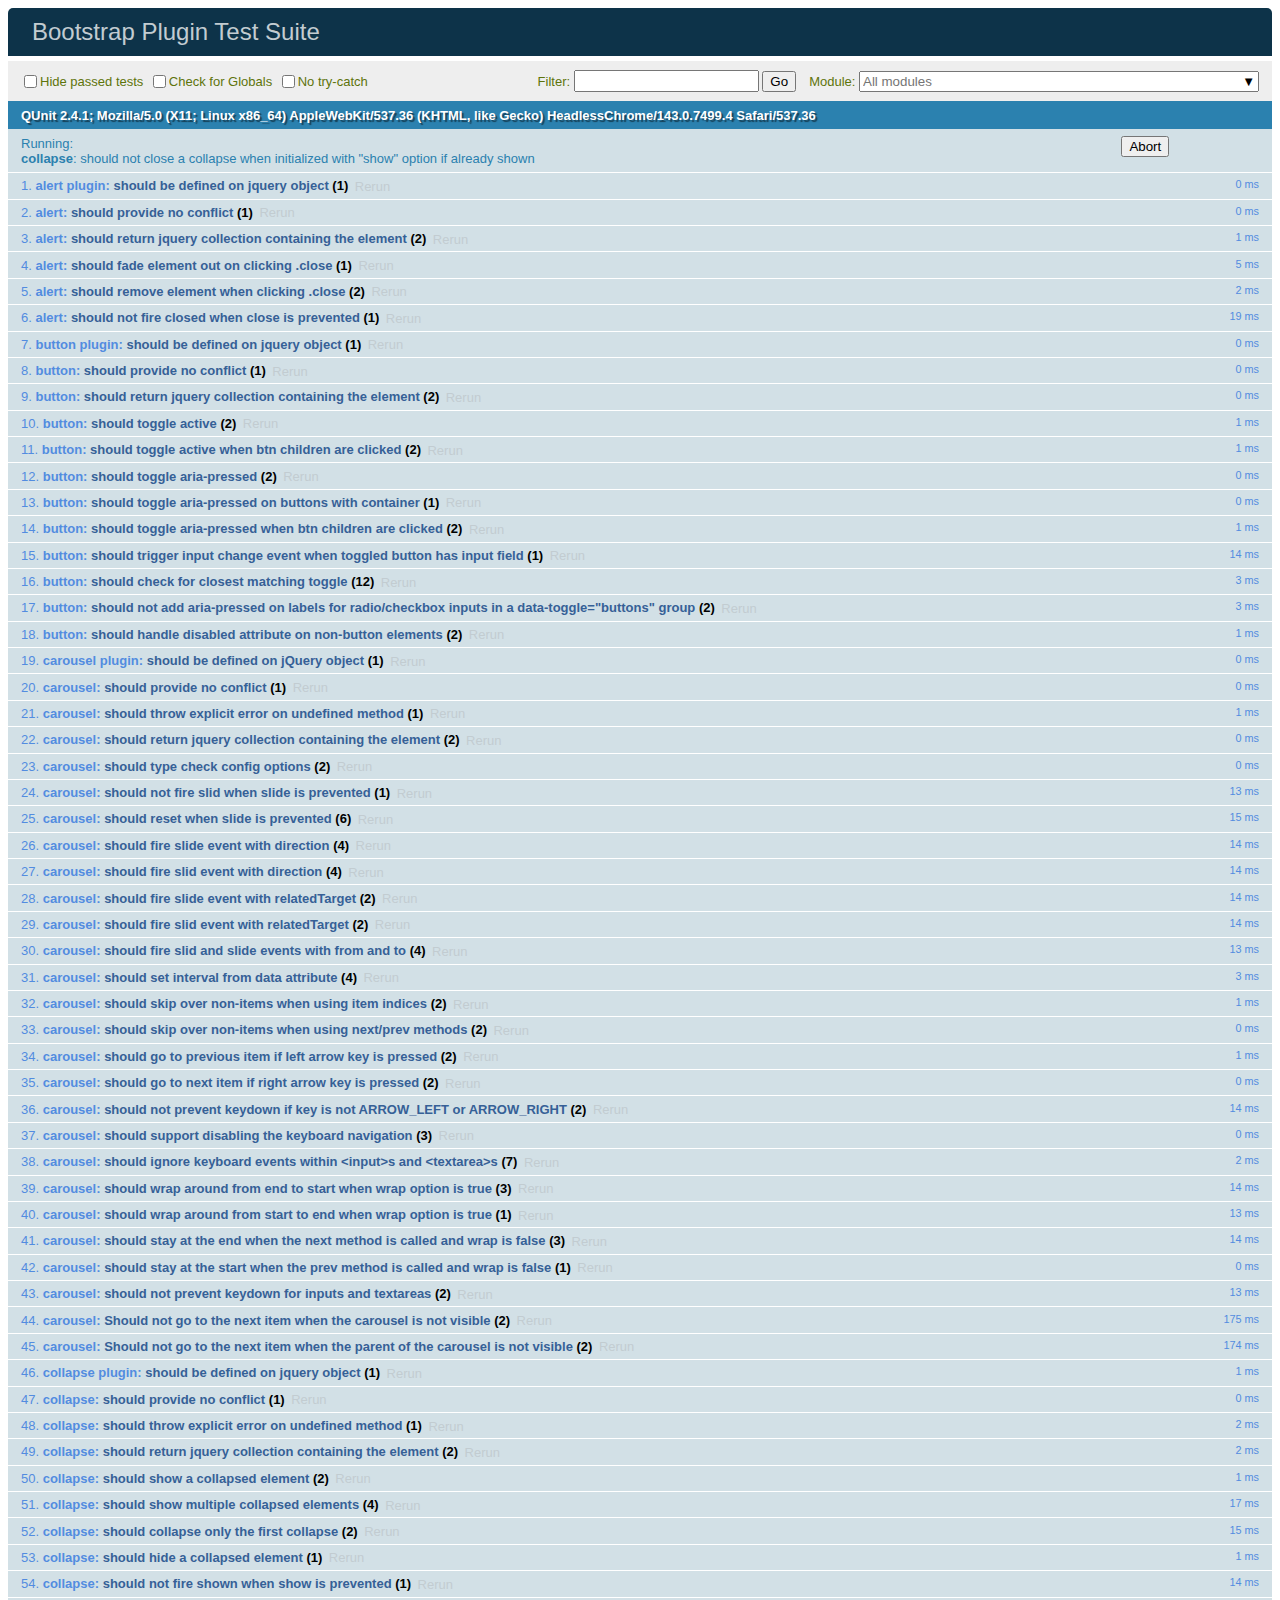
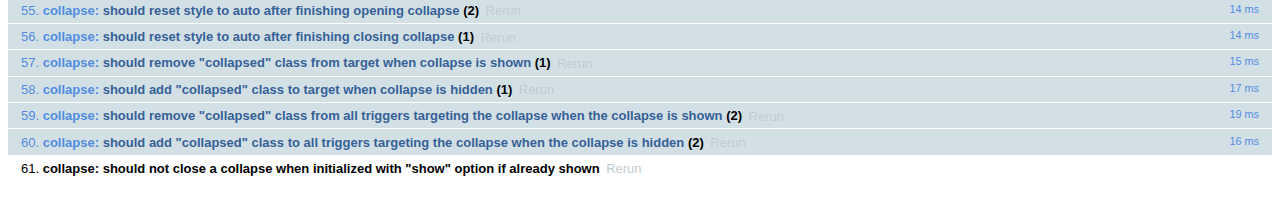
<file: bootstrap/js/tests/index.html>
<!doctype html>
<html lang="en">
  <head>
    <meta charset="utf-8">
    <meta name="viewport" content="width=device-width, initial-scale=1, shrink-to-fit=no">
    <title>Bootstrap Plugin Test Suite</title>

    <!-- jQuery -->
    <script>
      (function () {
        var path = '../../assets/js/vendor/jquery-slim.min.js'
        // get jquery param from the query string.
        var jQueryVersion = location.search.match(/[?&]jquery=(.*?)(?=&|$)/)

        // If a version was specified, use that version from our vendor folder
        if (jQueryVersion) {
          path = 'vendor/jquery-' + jQueryVersion[1] + '.min.js'
        }
        document.write('<script src="' + path + '"><\/script>')
      }())
    </script>
    <script src="../../assets/js/vendor/popper.min.js"></script>

    <!-- QUnit -->
    <link rel="stylesheet" href="vendor/qunit.css" media="screen">
    <script src="vendor/qunit.js"></script>

    <script>
      // Disable jQuery event aliases to ensure we don't accidentally use any of them
      [
        'blur',
        'focus',
        'focusin',
        'focusout',
        'resize',
        'scroll',
        'click',
        'dblclick',
        'mousedown',
        'mouseup',
        'mousemove',
        'mouseover',
        'mouseout',
        'mouseenter',
        'mouseleave',
        'change',
        'select',
        'submit',
        'keydown',
        'keypress',
        'keyup',
        'contextmenu'
      ].forEach(function(eventAlias) {
        $.fn[eventAlias] = function() {
          throw new Error('Using the ".' + eventAlias + '()" method is not allowed, so that Bootstrap can be compatible with custom jQuery builds which exclude the "event aliases" module that defines said method. See https://github.com/twbs/bootstrap/blob/master/CONTRIBUTING.md#js')
        }
      })

      // Require assert.expect in each test
      QUnit.config.requireExpects = true

      // See https://github.com/axemclion/grunt-saucelabs#test-result-details-with-qunit
      var log = []
      var testName

      QUnit.done(function(testResults) {
        var tests = []
        for (var i = 0; i < log.length; i++) {
          var details = log[i]
          tests.push({
            name: details.name,
            result: details.result,
            expected: details.expected,
            actual: details.actual,
            source: details.source
          })
        }
        testResults.tests = tests

        window.global_test_results = testResults
      })

      QUnit.testStart(function(testDetails) {
        QUnit.log(function(details) {
          if (!details.result) {
            details.name = testDetails.name
            log.push(details)
          }
        })
      })

      // Display fixture on-screen on iOS to avoid false positives
      // See https://github.com/twbs/bootstrap/pull/15955
      if (/iPhone|iPad|iPod/.test(navigator.userAgent)) {
        QUnit.begin(function() {
          $('#qunit-fixture').css({ top: 0, left: 0 })
        })

        QUnit.done(function() {
          $('#qunit-fixture').css({ top: '', left: '' })
        })
      }
    </script>

    <!-- Transpiled Plugins -->
    <script src="../dist/util.js"></script>
    <script src="../dist/alert.js"></script>
    <script src="../dist/button.js"></script>
    <script src="../dist/carousel.js"></script>
    <script src="../dist/collapse.js"></script>
    <script src="../dist/dropdown.js"></script>
    <script src="../dist/modal.js"></script>
    <script src="../dist/scrollspy.js"></script>
    <script src="../dist/tab.js"></script>
    <script src="../dist/tooltip.js"></script>
    <script src="../dist/popover.js"></script>

    <!-- Unit Tests -->
    <script src="unit/alert.js"></script>
    <script src="unit/button.js"></script>
    <script src="unit/carousel.js"></script>
    <script src="unit/collapse.js"></script>
    <script src="unit/dropdown.js"></script>
    <script src="unit/modal.js"></script>
    <script src="unit/scrollspy.js"></script>
    <script src="unit/tab.js"></script>
    <script src="unit/tooltip.js"></script>
    <script src="unit/popover.js"></script>
    <script src="unit/util.js"></script>
  </head>
  <body>
    <div id="qunit-container">
      <div id="qunit"></div>
      <div id="qunit-fixture"></div>
    </div>
  </body>
</html>
</file>
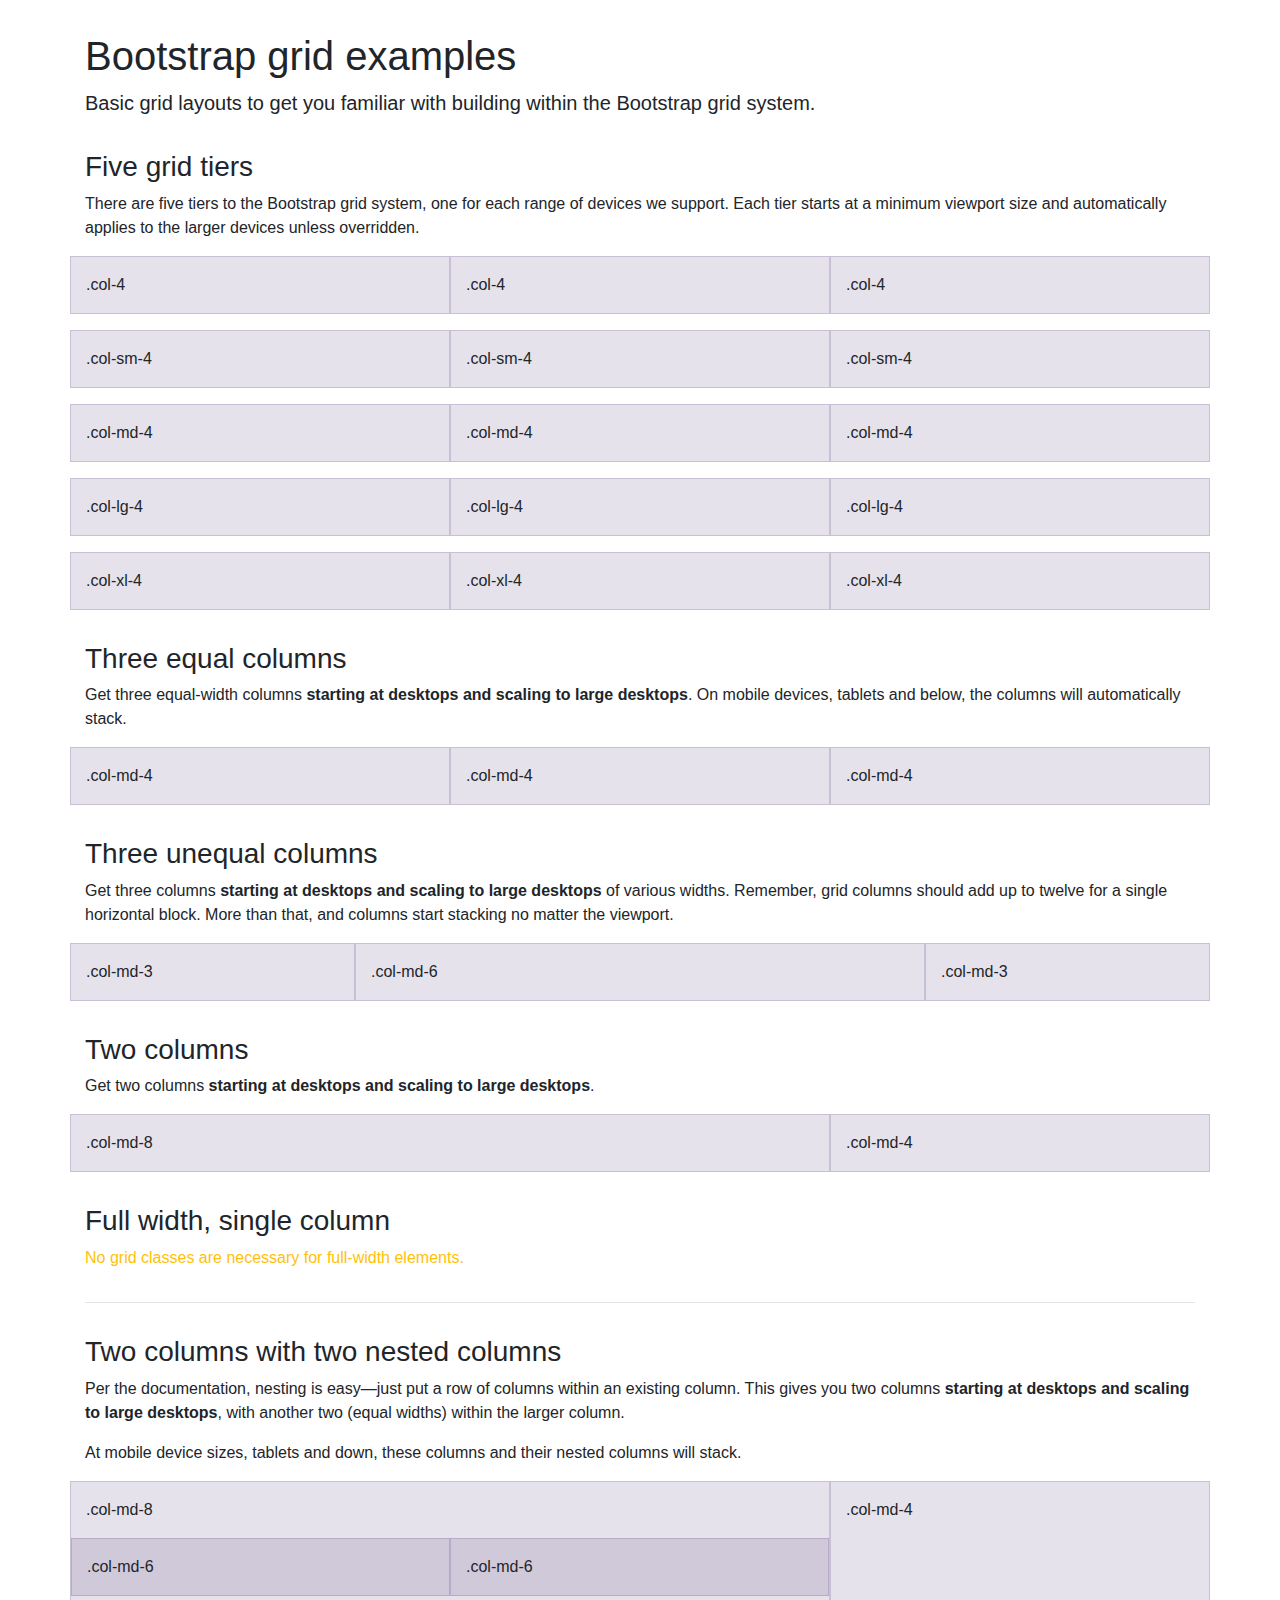
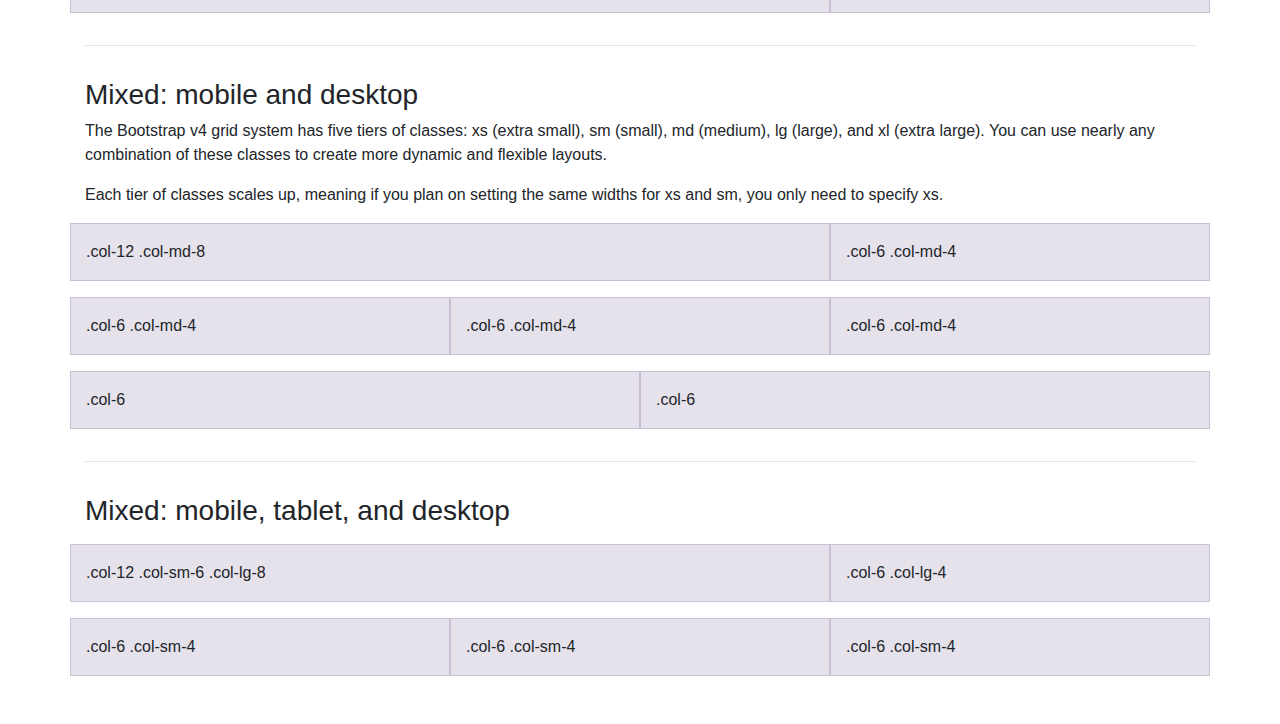
<file: bootstrap/docs/4.0/examples/grid/index.html>
<!doctype html>
<html lang="en">
  <head>
    <meta charset="utf-8">
    <meta name="viewport" content="width=device-width, initial-scale=1, shrink-to-fit=no">
    <meta name="description" content="">
    <meta name="author" content="">
    <link rel="icon" href="../../../../favicon.ico">

    <title>Grid Template for Bootstrap</title>

    <!-- Bootstrap core CSS -->
    <link href="../../../../dist/css/bootstrap.min.css" rel="stylesheet">

    <!-- Custom styles for this template -->
    <link href="grid.css" rel="stylesheet">
  </head>

  <body>
    <div class="container">

      <h1>Bootstrap grid examples</h1>
      <p class="lead">Basic grid layouts to get you familiar with building within the Bootstrap grid system.</p>

      <h3>Five grid tiers</h3>
      <p>There are five tiers to the Bootstrap grid system, one for each range of devices we support. Each tier starts at a minimum viewport size and automatically applies to the larger devices unless overridden.</p>

      <div class="row">
        <div class="col-4">.col-4</div>
        <div class="col-4">.col-4</div>
        <div class="col-4">.col-4</div>
      </div>

      <div class="row">
        <div class="col-sm-4">.col-sm-4</div>
        <div class="col-sm-4">.col-sm-4</div>
        <div class="col-sm-4">.col-sm-4</div>
      </div>

      <div class="row">
        <div class="col-md-4">.col-md-4</div>
        <div class="col-md-4">.col-md-4</div>
        <div class="col-md-4">.col-md-4</div>
      </div>

      <div class="row">
        <div class="col-lg-4">.col-lg-4</div>
        <div class="col-lg-4">.col-lg-4</div>
        <div class="col-lg-4">.col-lg-4</div>
      </div>

      <div class="row">
        <div class="col-xl-4">.col-xl-4</div>
        <div class="col-xl-4">.col-xl-4</div>
        <div class="col-xl-4">.col-xl-4</div>
      </div>

      <h3>Three equal columns</h3>
      <p>Get three equal-width columns <strong>starting at desktops and scaling to large desktops</strong>. On mobile devices, tablets and below, the columns will automatically stack.</p>
      <div class="row">
        <div class="col-md-4">.col-md-4</div>
        <div class="col-md-4">.col-md-4</div>
        <div class="col-md-4">.col-md-4</div>
      </div>

      <h3>Three unequal columns</h3>
      <p>Get three columns <strong>starting at desktops and scaling to large desktops</strong> of various widths. Remember, grid columns should add up to twelve for a single horizontal block. More than that, and columns start stacking no matter the viewport.</p>
      <div class="row">
        <div class="col-md-3">.col-md-3</div>
        <div class="col-md-6">.col-md-6</div>
        <div class="col-md-3">.col-md-3</div>
      </div>

      <h3>Two columns</h3>
      <p>Get two columns <strong>starting at desktops and scaling to large desktops</strong>.</p>
      <div class="row">
        <div class="col-md-8">.col-md-8</div>
        <div class="col-md-4">.col-md-4</div>
      </div>

      <h3>Full width, single column</h3>
      <p class="text-warning">No grid classes are necessary for full-width elements.</p>

      <hr>

      <h3>Two columns with two nested columns</h3>
      <p>Per the documentation, nesting is easy—just put a row of columns within an existing column. This gives you two columns <strong>starting at desktops and scaling to large desktops</strong>, with another two (equal widths) within the larger column.</p>
      <p>At mobile device sizes, tablets and down, these columns and their nested columns will stack.</p>
      <div class="row">
        <div class="col-md-8">
          .col-md-8
          <div class="row">
            <div class="col-md-6">.col-md-6</div>
            <div class="col-md-6">.col-md-6</div>
          </div>
        </div>
        <div class="col-md-4">.col-md-4</div>
      </div>

      <hr>

      <h3>Mixed: mobile and desktop</h3>
      <p>The Bootstrap v4 grid system has five tiers of classes: xs (extra small), sm (small), md (medium), lg (large), and xl (extra large). You can use nearly any combination of these classes to create more dynamic and flexible layouts.</p>
      <p>Each tier of classes scales up, meaning if you plan on setting the same widths for xs and sm, you only need to specify xs.</p>
      <div class="row">
        <div class="col-12 col-md-8">.col-12 .col-md-8</div>
        <div class="col-6 col-md-4">.col-6 .col-md-4</div>
      </div>
      <div class="row">
        <div class="col-6 col-md-4">.col-6 .col-md-4</div>
        <div class="col-6 col-md-4">.col-6 .col-md-4</div>
        <div class="col-6 col-md-4">.col-6 .col-md-4</div>
      </div>
      <div class="row">
        <div class="col-6">.col-6</div>
        <div class="col-6">.col-6</div>
      </div>

      <hr>

      <h3>Mixed: mobile, tablet, and desktop</h3>
      <p></p>
      <div class="row">
        <div class="col-12 col-sm-6 col-lg-8">.col-12 .col-sm-6 .col-lg-8</div>
        <div class="col-6 col-lg-4">.col-6 .col-lg-4</div>
      </div>
      <div class="row">
        <div class="col-6 col-sm-4">.col-6 .col-sm-4</div>
        <div class="col-6 col-sm-4">.col-6 .col-sm-4</div>
        <div class="col-6 col-sm-4">.col-6 .col-sm-4</div>
      </div>

    </div> <!-- /container -->
  </body>
</html>
</file>
<file: bootstrap/docs/4.0/examples/grid/grid.css>
body {
  padding-top: 2rem;
  padding-bottom: 2rem;
}

h3 {
  margin-top: 2rem;
}

.row {
  margin-bottom: 1rem;
}
.row .row {
  margin-top: 1rem;
  margin-bottom: 0;
}
[class*="col-"] {
  padding-top: 1rem;
  padding-bottom: 1rem;
  background-color: rgba(86, 61, 124, .15);
  border: 1px solid rgba(86, 61, 124, .2);
}

hr {
  margin-top: 2rem;
  margin-bottom: 2rem;
}
</file>
<file: bootstrap/js/tests/vendor/qunit.css>
/*!
 * QUnit 2.4.1
 * https://qunitjs.com/
 *
 * Copyright jQuery Foundation and other contributors
 * Released under the MIT license
 * https://jquery.org/license
 *
 * Date: 2017-10-22T05:12Z
 */

/** Font Family and Sizes */

#qunit-tests, #qunit-header, #qunit-banner, #qunit-testrunner-toolbar, #qunit-filteredTest, #qunit-userAgent, #qunit-testresult {
	font-family: "Helvetica Neue Light", "HelveticaNeue-Light", "Helvetica Neue", Calibri, Helvetica, Arial, sans-serif;
}

#qunit-testrunner-toolbar, #qunit-filteredTest, #qunit-userAgent, #qunit-testresult, #qunit-tests li { font-size: small; }
#qunit-tests { font-size: smaller; }


/** Resets */

#qunit-tests, #qunit-header, #qunit-banner, #qunit-filteredTest, #qunit-userAgent, #qunit-testresult, #qunit-modulefilter {
	margin: 0;
	padding: 0;
}


/** Header (excluding toolbar) */

#qunit-header {
	padding: 0.5em 0 0.5em 1em;

	color: #8699A4;
	background-color: #0D3349;

	font-size: 1.5em;
	line-height: 1em;
	font-weight: 400;

	border-radius: 5px 5px 0 0;
}

#qunit-header a {
	text-decoration: none;
	color: #C2CCD1;
}

#qunit-header a:hover,
#qunit-header a:focus {
	color: #FFF;
}

#qunit-banner {
	height: 5px;
}

#qunit-filteredTest {
	padding: 0.5em 1em 0.5em 1em;
	color: #366097;
	background-color: #F4FF77;
}

#qunit-userAgent {
	padding: 0.5em 1em 0.5em 1em;
	color: #FFF;
	background-color: #2B81AF;
	text-shadow: rgba(0, 0, 0, 0.5) 2px 2px 1px;
}


/** Toolbar */

#qunit-testrunner-toolbar {
	padding: 0.5em 1em 0.5em 1em;
	color: #5E740B;
	background-color: #EEE;
}

#qunit-testrunner-toolbar .clearfix {
	height: 0;
	clear: both;
}

#qunit-testrunner-toolbar label {
	display: inline-block;
}

#qunit-testrunner-toolbar input[type=checkbox],
#qunit-testrunner-toolbar input[type=radio] {
	margin: 3px;
	vertical-align: -2px;
}

#qunit-testrunner-toolbar input[type=text] {
	box-sizing: border-box;
	height: 1.6em;
}

.qunit-url-config,
.qunit-filter,
#qunit-modulefilter {
	display: inline-block;
	line-height: 2.1em;
}

.qunit-filter,
#qunit-modulefilter {
	float: right;
	position: relative;
	margin-left: 1em;
}

.qunit-url-config label {
	margin-right: 0.5em;
}

#qunit-modulefilter-search {
	box-sizing: border-box;
	width: 400px;
}

#qunit-modulefilter-search-container:after {
	position: absolute;
	right: 0.3em;
	content: "\25bc";
	color: black;
}

#qunit-modulefilter-dropdown {
	/* align with #qunit-modulefilter-search */
	box-sizing: border-box;
	width: 400px;
	position: absolute;
	right: 0;
	top: 50%;
	margin-top: 0.8em;

	border: 1px solid #D3D3D3;
	border-top: none;
	border-radius: 0 0 .25em .25em;
	color: #000;
	background-color: #F5F5F5;
	z-index: 99;
}

#qunit-modulefilter-dropdown a {
	color: inherit;
	text-decoration: none;
}

#qunit-modulefilter-dropdown .clickable.checked {
	font-weight: bold;
	color: #000;
	background-color: #D2E0E6;
}

#qunit-modulefilter-dropdown .clickable:hover {
	color: #FFF;
	background-color: #0D3349;
}

#qunit-modulefilter-actions {
	display: block;
	overflow: auto;

	/* align with #qunit-modulefilter-dropdown-list */
	font: smaller/1.5em sans-serif;
}

#qunit-modulefilter-dropdown #qunit-modulefilter-actions > * {
	box-sizing: border-box;
	max-height: 2.8em;
	display: block;
	padding: 0.4em;
}

#qunit-modulefilter-dropdown #qunit-modulefilter-actions > button {
	float: right;
	font: inherit;
}

#qunit-modulefilter-dropdown #qunit-modulefilter-actions > :last-child {
	/* insert padding to align with checkbox margins */
	padding-left: 3px;
}

#qunit-modulefilter-dropdown-list {
	max-height: 200px;
	overflow-y: auto;
	margin: 0;
	border-top: 2px groove threedhighlight;
	padding: 0.4em 0 0;
	font: smaller/1.5em sans-serif;
}

#qunit-modulefilter-dropdown-list li {
	white-space: nowrap;
	overflow: hidden;
	text-overflow: ellipsis;
}

#qunit-modulefilter-dropdown-list .clickable {
	display: block;
	padding-left: 0.15em;
}


/** Tests: Pass/Fail */

#qunit-tests {
	list-style-position: inside;
}

#qunit-tests li {
	padding: 0.4em 1em 0.4em 1em;
	border-bottom: 1px solid #FFF;
	list-style-position: inside;
}

#qunit-tests > li {
	display: none;
}

#qunit-tests li.running,
#qunit-tests li.pass,
#qunit-tests li.fail,
#qunit-tests li.skipped,
#qunit-tests li.aborted {
	display: list-item;
}

#qunit-tests.hidepass {
	position: relative;
}

#qunit-tests.hidepass li.running,
#qunit-tests.hidepass li.pass:not(.todo) {
	visibility: hidden;
	position: absolute;
	width:   0;
	height:  0;
	padding: 0;
	border:  0;
	margin:  0;
}

#qunit-tests li strong {
	cursor: pointer;
}

#qunit-tests li.skipped strong {
	cursor: default;
}

#qunit-tests li a {
	padding: 0.5em;
	color: #C2CCD1;
	text-decoration: none;
}

#qunit-tests li p a {
	padding: 0.25em;
	color: #6B6464;
}
#qunit-tests li a:hover,
#qunit-tests li a:focus {
	color: #000;
}

#qunit-tests li .runtime {
	float: right;
	font-size: smaller;
}

.qunit-assert-list {
	margin-top: 0.5em;
	padding: 0.5em;

	background-color: #FFF;

	border-radius: 5px;
}

.qunit-source {
	margin: 0.6em 0 0.3em;
}

.qunit-collapsed {
	display: none;
}

#qunit-tests table {
	border-collapse: collapse;
	margin-top: 0.2em;
}

#qunit-tests th {
	text-align: right;
	vertical-align: top;
	padding: 0 0.5em 0 0;
}

#qunit-tests td {
	vertical-align: top;
}

#qunit-tests pre {
	margin: 0;
	white-space: pre-wrap;
	word-wrap: break-word;
}

#qunit-tests del {
	color: #374E0C;
	background-color: #E0F2BE;
	text-decoration: none;
}

#qunit-tests ins {
	color: #500;
	background-color: #FFCACA;
	text-decoration: none;
}

/*** Test Counts */

#qunit-tests b.counts                       { color: #000; }
#qunit-tests b.passed                       { color: #5E740B; }
#qunit-tests b.failed                       { color: #710909; }

#qunit-tests li li {
	padding: 5px;
	background-color: #FFF;
	border-bottom: none;
	list-style-position: inside;
}

/*** Passing Styles */

#qunit-tests li li.pass {
	color: #3C510C;
	background-color: #FFF;
	border-left: 10px solid #C6E746;
}

#qunit-tests .pass                          { color: #528CE0; background-color: #D2E0E6; }
#qunit-tests .pass .test-name               { color: #366097; }

#qunit-tests .pass .test-actual,
#qunit-tests .pass .test-expected           { color: #999; }

#qunit-banner.qunit-pass                    { background-color: #C6E746; }

/*** Failing Styles */

#qunit-tests li li.fail {
	color: #710909;
	background-color: #FFF;
	border-left: 10px solid #EE5757;
	white-space: pre;
}

#qunit-tests > li:last-child {
	border-radius: 0 0 5px 5px;
}

#qunit-tests .fail                          { color: #000; background-color: #EE5757; }
#qunit-tests .fail .test-name,
#qunit-tests .fail .module-name             { color: #000; }

#qunit-tests .fail .test-actual             { color: #EE5757; }
#qunit-tests .fail .test-expected           { color: #008000; }

#qunit-banner.qunit-fail                    { background-color: #EE5757; }


/*** Aborted tests */
#qunit-tests .aborted { color: #000; background-color: orange; }
/*** Skipped tests */

#qunit-tests .skipped {
	background-color: #EBECE9;
}

#qunit-tests .qunit-todo-label,
#qunit-tests .qunit-skipped-label {
	background-color: #F4FF77;
	display: inline-block;
	font-style: normal;
	color: #366097;
	line-height: 1.8em;
	padding: 0 0.5em;
	margin: -0.4em 0.4em -0.4em 0;
}

#qunit-tests .qunit-todo-label {
	background-color: #EEE;
}

/** Result */

#qunit-testresult {
	color: #2B81AF;
	background-color: #D2E0E6;

	border-bottom: 1px solid #FFF;
}
#qunit-testresult .clearfix {
	height: 0;
	clear: both;
}
#qunit-testresult .module-name {
	font-weight: 700;
}
#qunit-testresult-display {
	padding: 0.5em 1em 0.5em 1em;
	width: 85%;
	float:left;
}
#qunit-testresult-controls {
	padding: 0.5em 1em 0.5em 1em;
  width: 10%;
	float:left;
}

/** Fixture */

#qunit-fixture {
	position: absolute;
	top: -10000px;
	left: -10000px;
	width: 1000px;
	height: 1000px;
}
</file>
